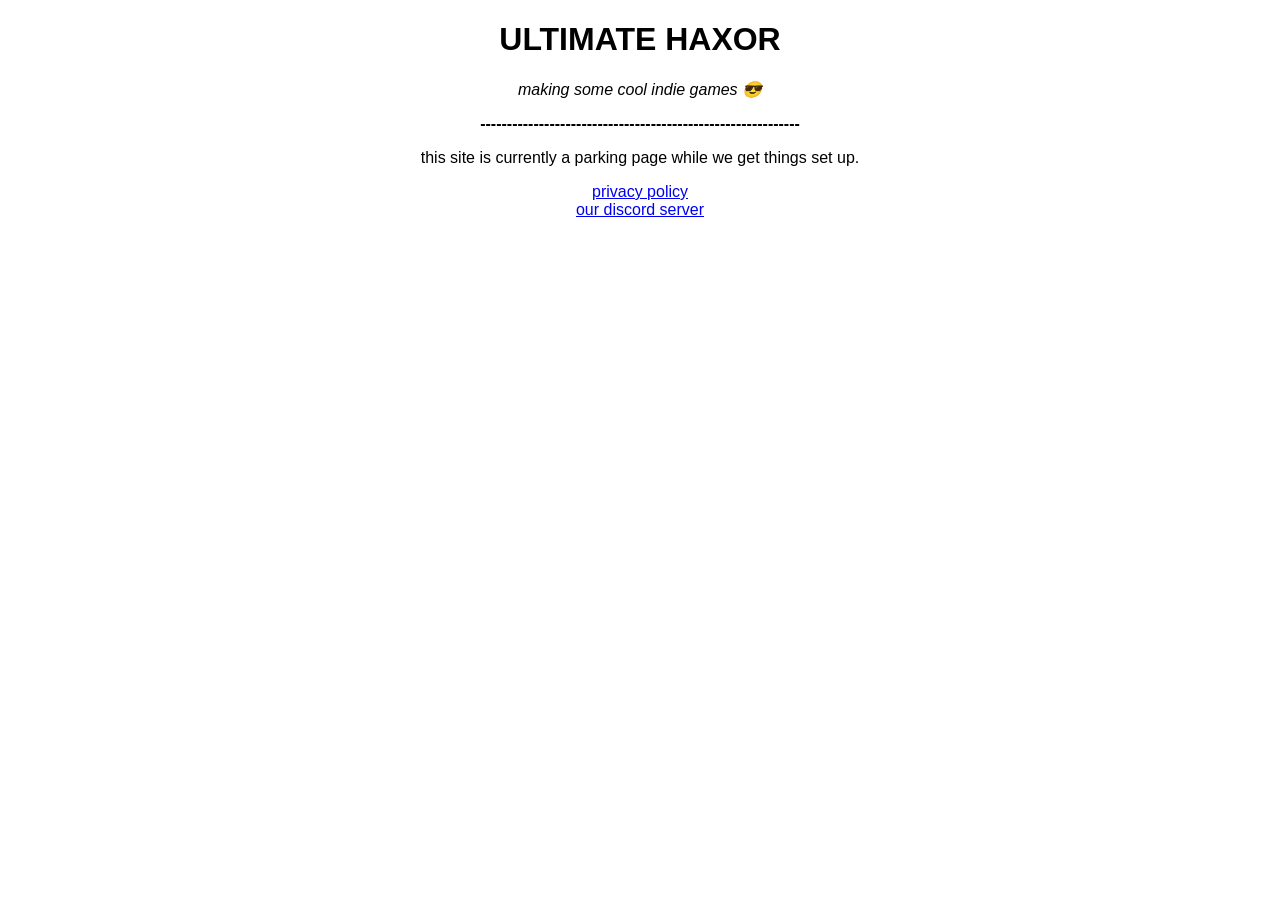
<file: index.html>
<!DOCTYPE html>

<head>
    <title>ultimate haxor</title>
    <link rel="preconnect" href="https://fonts.googleapis.com">
    <link rel="preconnect" href="https://fonts.gstatic.com" crossorigin>
    <link href="https://fonts.googleapis.com/css2?family=Geist+Pixel&family=Gorditas:wght@400;700&display=swap" rel="stylesheet">
    <link href="./style.css" rel="stylesheet">
</head>

<body>
    <h1>ULTIMATE HAXOR</h1>
    <p><i>making some cool indie games 😎</i></p>
    <b>------------------------------------------------------------</b>
    <div>
        <p>this site is currently a parking page while we get things set up.</p>
        <a href="./privacy_policy">privacy policy</a><br>
        <a href="./discord">our discord server</a>
    </div>
</body>
</file>
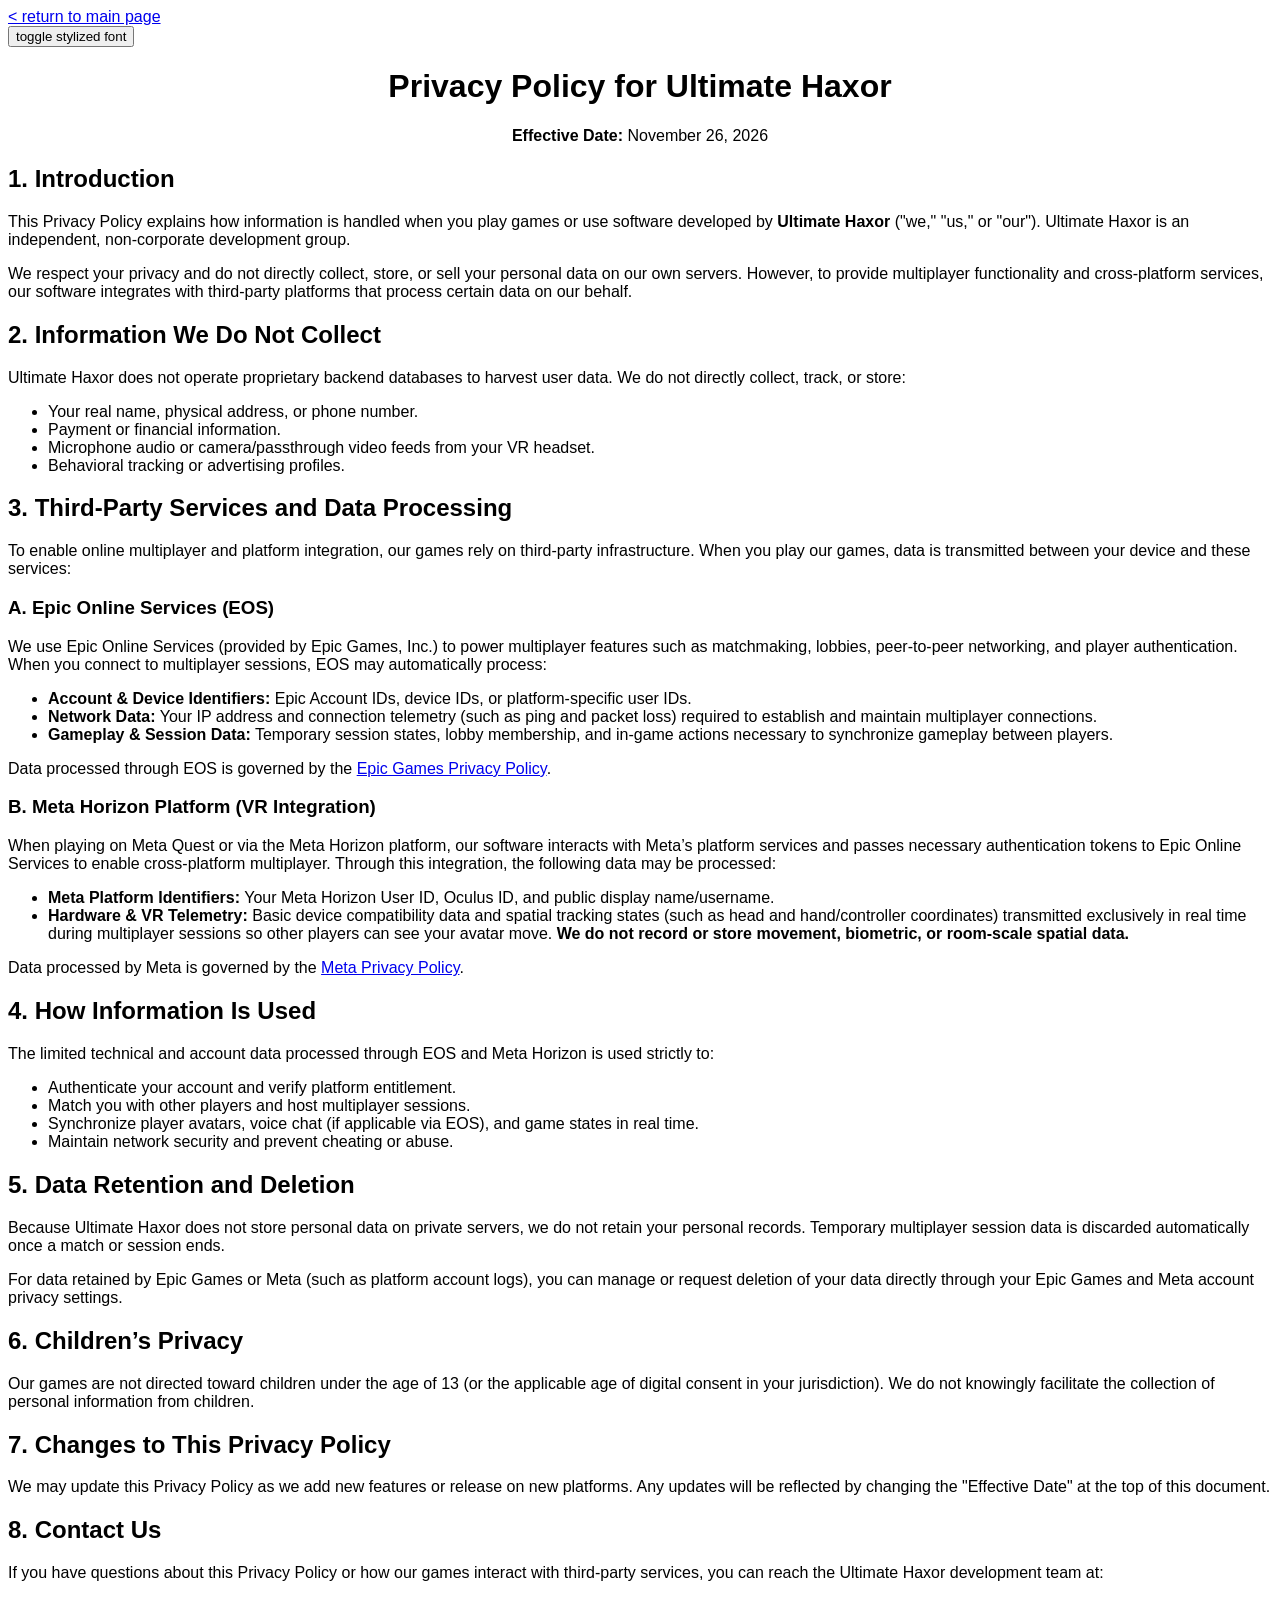
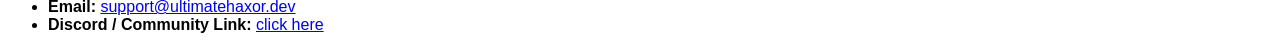
<file: privacy_policy/index.html>
<!DOCTYPE html>

<head>
    <title>ultimate haxor</title>
    <link rel="preconnect" href="https://fonts.googleapis.com">
    <link rel="preconnect" href="https://fonts.gstatic.com" crossorigin>
    <link href="https://fonts.googleapis.com/css2?family=Geist+Pixel&family=Gorditas:wght@400;700&display=swap" rel="stylesheet">
    <style>
        .container {
            font-family: 'Geist Pixel', sans-serif;
        }
        .containerGoodFont {
            font-family: 'Arial', sans-serif;
        }
    </style>
</head>

<body>
    <main id="mainElement" class="container">
        <a href="../" style="text-align: center;" >< return to main page</a><br>
        <button style="text-align: center;" id="stylizedFont">toggle stylized font</button>
        <h1 style="text-align: center;">Privacy Policy for Ultimate Haxor</h1>
        <p style="text-align: center;"><strong>Effective Date:</strong> November 26, 2026</p>

        <h2>1. Introduction</h2>
        <p>This Privacy Policy explains how information is handled when you play games or use software developed by <strong>Ultimate Haxor</strong> ("we," "us," or "our"). Ultimate Haxor is an independent, non-corporate development group.</p>
        <p>We respect your privacy and do not directly collect, store, or sell your personal data on our own servers. However, to provide multiplayer functionality and cross-platform services, our software integrates with third-party platforms that process certain data on our behalf.</p>

        <h2>2. Information We Do Not Collect</h2>
        <p>Ultimate Haxor does not operate proprietary backend databases to harvest user data. We do not directly collect, track, or store:</p>
        <ul>
            <li>Your real name, physical address, or phone number.</li>
            <li>Payment or financial information.</li>
            <li>Microphone audio or camera/passthrough video feeds from your VR headset.</li>
            <li>Behavioral tracking or advertising profiles.</li>
        </ul>

        <h2>3. Third-Party Services and Data Processing</h2>
        <p>To enable online multiplayer and platform integration, our games rely on third-party infrastructure. When you play our games, data is transmitted between your device and these services:</p>

        <h3>A. Epic Online Services (EOS)</h3>
        <p>We use Epic Online Services (provided by Epic Games, Inc.) to power multiplayer features such as matchmaking, lobbies, peer-to-peer networking, and player authentication. When you connect to multiplayer sessions, EOS may automatically process:</p>
        <ul>
            <li><strong>Account &amp; Device Identifiers:</strong> Epic Account IDs, device IDs, or platform-specific user IDs.</li>
            <li><strong>Network Data:</strong> Your IP address and connection telemetry (such as ping and packet loss) required to establish and maintain multiplayer connections.</li>
            <li><strong>Gameplay &amp; Session Data:</strong> Temporary session states, lobby membership, and in-game actions necessary to synchronize gameplay between players.</li>
        </ul>
        <p>Data processed through EOS is governed by the <a href="https://www.epicgames.com/site/en-US/privacypolicy" target="_blank" rel="noopener noreferrer">Epic Games Privacy Policy</a>.</p>

        <h3>B. Meta Horizon Platform (VR Integration)</h3>
        <p>When playing on Meta Quest or via the Meta Horizon platform, our software interacts with Meta’s platform services and passes necessary authentication tokens to Epic Online Services to enable cross-platform multiplayer. Through this integration, the following data may be processed:</p>
        <ul>
            <li><strong>Meta Platform Identifiers:</strong> Your Meta Horizon User ID, Oculus ID, and public display name/username.</li>
            <li><strong>Hardware &amp; VR Telemetry:</strong> Basic device compatibility data and spatial tracking states (such as head and hand/controller coordinates) transmitted exclusively in real time during multiplayer sessions so other players can see your avatar move. <strong>We do not record or store movement, biometric, or room-scale spatial data.</strong></li>
        </ul>
        <p>Data processed by Meta is governed by the <a href="https://www.meta.com/legal/privacy-policy/" target="_blank" rel="noopener noreferrer">Meta Privacy Policy</a>.</p>

        <h2>4. How Information Is Used</h2>
        <p>The limited technical and account data processed through EOS and Meta Horizon is used strictly to:</p>
        <ul>
            <li>Authenticate your account and verify platform entitlement.</li>
            <li>Match you with other players and host multiplayer sessions.</li>
            <li>Synchronize player avatars, voice chat (if applicable via EOS), and game states in real time.</li>
            <li>Maintain network security and prevent cheating or abuse.</li>
        </ul>

        <h2>5. Data Retention and Deletion</h2>
        <p>Because Ultimate Haxor does not store personal data on private servers, we do not retain your personal records. Temporary multiplayer session data is discarded automatically once a match or session ends.</p>
        <p>For data retained by Epic Games or Meta (such as platform account logs), you can manage or request deletion of your data directly through your Epic Games and Meta account privacy settings.</p>

        <h2>6. Children’s Privacy</h2>
        <p>Our games are not directed toward children under the age of 13 (or the applicable age of digital consent in your jurisdiction). We do not knowingly facilitate the collection of personal information from children.</p>

        <h2>7. Changes to This Privacy Policy</h2>
        <p>We may update this Privacy Policy as we add new features or release on new platforms. Any updates will be reflected by changing the "Effective Date" at the top of this document.</p>

        <h2>8. Contact Us</h2>
        <p>If you have questions about this Privacy Policy or how our games interact with third-party services, you can reach the Ultimate Haxor development team at:</p>
        <ul>
            <li><strong>Email:</strong> <a href="mailto:support@ultimatehaxor.dev">support@ultimatehaxor.dev</a></li>
            <li><strong>Discord / Community Link:</strong> <a href="https://ultimatehaxor.dev/discord">click here</a></li>
        </ul>
    </main>
</body>

<script>
    let stylizedFont = true
    document.getElementById("stylizedFont").onclick = function(){
        stylizedFont  = !stylizedFont
        if (!stylizedFont)
            document.getElementById('mainElement').className = 'containerGoodFont'
        else
            document.getElementById('mainElement').className = 'container'
    }
</script>
</file>
<file: style.css>
body {
    font-family: 'Geist Pixel', sans-serif;
    text-align: center;
}
</file>
